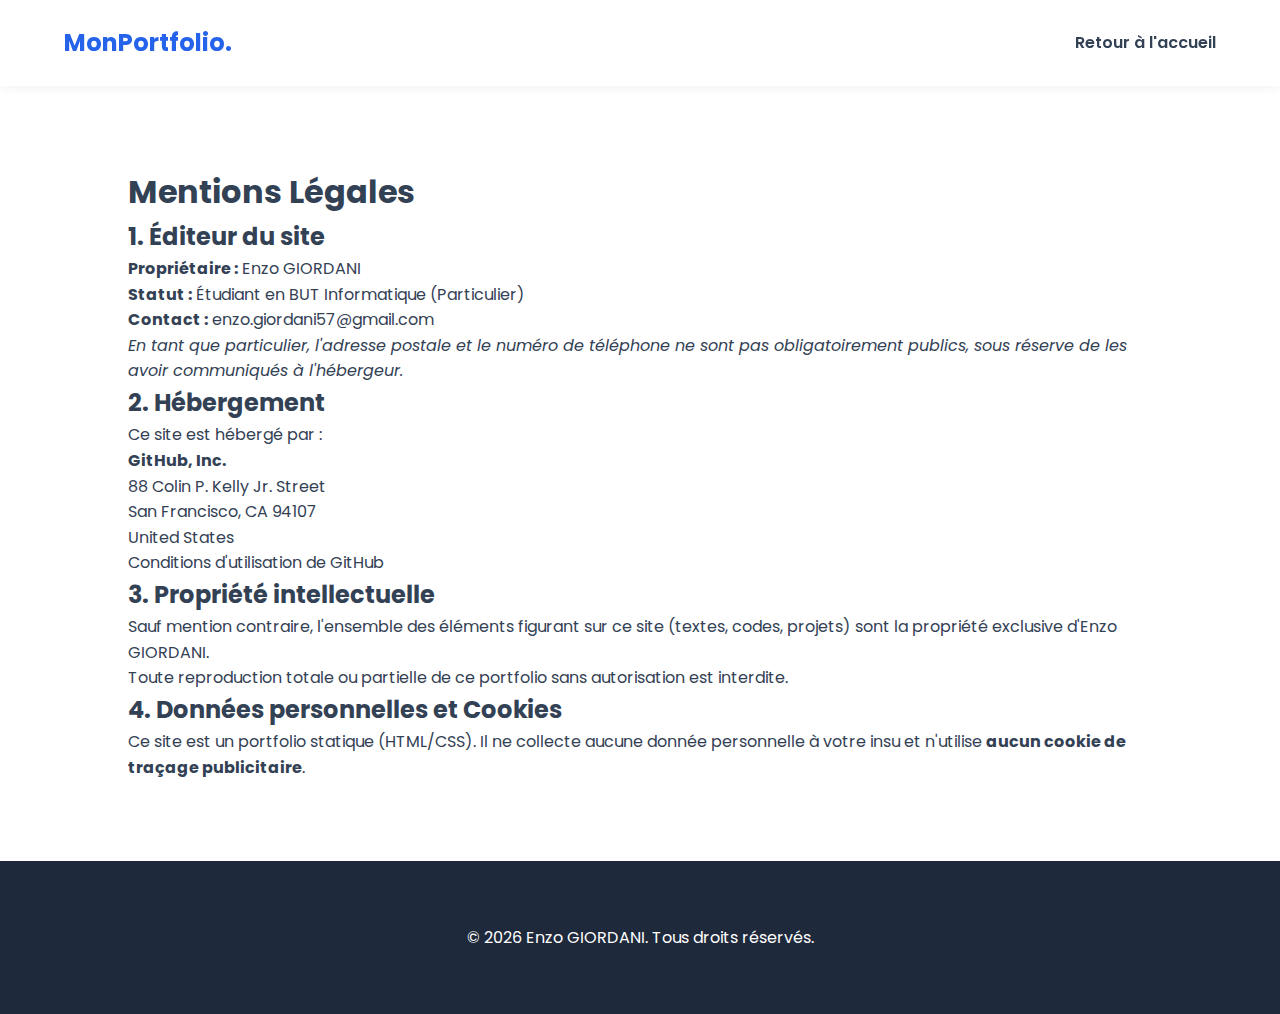
<file: mentions-legales.html>
<!DOCTYPE html>
<html lang="fr">
<head>
    <meta charset="UTF-8">
    <meta name="viewport" content="width=device-width, initial-scale=1.0">
    <title>Mentions Légales - Enzo GIORDANI</title>
    
    <link rel="stylesheet" href="assets/css/style.css">
    <link href="https://fonts.googleapis.com/css2?family=Poppins:wght@300;400;600;700&display=swap" rel="stylesheet">
</head>
<body>

    <nav class="navbar">
        <div class="logo">MonPortfolio.</div>
        <ul class="nav-links">
            <li><a href="index.html">Retour à l'accueil</a></li>
        </ul>
    </nav>

    <section class="section legal-section">
        <div class="legal-container">
            <h1>Mentions Légales</h1>

            <div class="legal-block">
                <h2>1. Éditeur du site</h2>
                <p>
                    <strong>Propriétaire :</strong> Enzo GIORDANI<br>
                    <strong>Statut :</strong> Étudiant en BUT Informatique (Particulier)<br>
                    <strong>Contact :</strong> <a href="mailto:enzo.giordani57@gmail.com">enzo.giordani57@gmail.com</a>
                </p>
                <p><em>En tant que particulier, l'adresse postale et le numéro de téléphone ne sont pas obligatoirement publics, sous réserve de les avoir communiqués à l'hébergeur.</em></p>
            </div>

            <div class="legal-block">
                <h2>2. Hébergement</h2>
                <p>
                    Ce site est hébergé par :<br>
                    <strong>GitHub, Inc.</strong><br>
                    88 Colin P. Kelly Jr. Street<br>
                    San Francisco, CA 94107<br>
                    United States<br>
                    <a href="https://docs.github.com/en/site-policy/github-terms/github-terms-of-service" target="_blank">Conditions d'utilisation de GitHub</a>
                </p>
            </div>

            <div class="legal-block">
                <h2>3. Propriété intellectuelle</h2>
                <p>
                    Sauf mention contraire, l'ensemble des éléments figurant sur ce site (textes, codes, projets) sont la propriété exclusive d'Enzo GIORDANI.
                </p>
                <p>
                    Toute reproduction totale ou partielle de ce portfolio sans autorisation est interdite.
                </p>
            </div>

            <div class="legal-block">
                <h2>4. Données personnelles et Cookies</h2>
                <p>
                    Ce site est un portfolio statique (HTML/CSS). Il ne collecte aucune donnée personnelle à votre insu et n'utilise <strong>aucun cookie de traçage publicitaire</strong>.
                </p>
            </div>
        </div>
    </section>

    <footer>
        <div class="footer-content">
            <p>&copy; 2026 Enzo GIORDANI. Tous droits réservés.</p>
        </div>
    </footer>

</body>
</html>
</file>
<file: assets/css/style.css>
:root {
    --primary-color: #2563eb;
    --dark-color: #1e293b;
    --light-color: #f8fafc;
    --text-color: #334155;
    --white: #ffffff;
}

* {
    margin: 0;
    padding: 0;
    box-sizing: border-box;
    scroll-behavior: smooth;
}

body {
    font-family: 'Poppins', sans-serif;
    color: var(--text-color);
    line-height: 1.6;
}

a { text-decoration: none; color: inherit; }
ul { list-style: none; }

.navbar {
    display: flex;
    justify-content: space-between;
    align-items: center;
    padding: 1.5rem 5%;
    background: var(--white);
    position: sticky;
    top: 0;
    z-index: 100;
    box-shadow: 0 2px 10px rgba(0,0,0,0.05);
}

.logo {
    font-size: 1.5rem;
    font-weight: 700;
    color: var(--primary-color);
}

.nav-links {
    display: flex;
    gap: 2rem;
}

.nav-links a {
    font-weight: 600;
    transition: color 0.3s;
}

.nav-links a:hover { color: var(--primary-color); }

.hero {
    display: flex;
    align-items: center;
    justify-content: space-between;
    padding: 4rem 10%;
    min-height: 90vh;
    background: linear-gradient(135deg, #f0f4ff 0%, #ffffff 100%);
}

.hero-content { max-width: 600px; }

.hero h1 {
    font-size: 3.5rem;
    color: var(--dark-color);
    margin: 0.5rem 0;
}

.hero h2 {
    font-size: 1.5rem;
    color: var(--primary-color);
    margin-bottom: 1.5rem;
}

.hero-image img {
    width: 220px;
    height: 220px;
    object-fit: cover;
    border-radius: 50%;
    box-shadow: 0 10px 20px rgba(0,0,0,0.1);
}

.btn {
    padding: 0.8rem 1.5rem;
    border-radius: 5px;
    font-weight: 600;
    transition: transform 0.2s;
    display: inline-block;
}

.btn:hover { transform: translateY(-3px); }

.btn-primary {
    background: var(--primary-color);
    color: var(--white);
    margin-right: 1rem;
}

.btn-secondary {
    border: 2px solid var(--primary-color);
    color: var(--primary-color);
}

.section { padding: 5rem 10%; }
.section-title {
    text-align: center;
    font-size: 2.5rem;
    margin-bottom: 3rem;
    color: var(--dark-color);
}

.projects-grid {
    display: grid;
    grid-template-columns: repeat(auto-fit, minmax(300px, 1fr));
    gap: 2rem;
}

.project-card {
    background: var(--white);
    border-radius: 10px;
    overflow: hidden;
    box-shadow: 0 5px 15px rgba(0,0,0,0.05);
    transition: transform 0.3s;
}

.project-card:hover { transform: translateY(-5px); }

.card-image img {
    width: 100%;
    height: 200px;
    object-fit: cover;
}

.card-content { padding: 1.5rem; }
.tech-stack {
    color: var(--primary-color);
    font-size: 0.9rem;
    font-weight: 600;
    margin-bottom: 1rem;
}

.btn-small {
    display: inline-block;
    margin-top: 1rem;
    color: var(--primary-color);
    font-weight: 600;
    border-bottom: 2px solid transparent;
}
.btn-small:hover { border-bottom-color: var(--primary-color); }

.bg-light { background-color: var(--light-color); }

.skills-container {
    display: flex;
    justify-content: space-around;
    flex-wrap: wrap;
    gap: 2rem;
}

.skill-category h3 {
    color: var(--primary-color);
    margin-bottom: 1rem;
    border-bottom: 2px solid #e2e8f0;
    padding-bottom: 0.5rem;
}

.skill-category ul li {
    margin-bottom: 0.5rem;
    font-weight: 500;
}

footer {
    background: var(--dark-color);
    color: var(--white);
    text-align: center;
    padding: 4rem 10%;
}

.social-links { margin: 2rem 0; }
.social-links a {
    margin: 0 1rem;
    font-size: 1.1rem;
    opacity: 0.8;
}
.social-links a:hover { opacity: 1; }

.copyright {
    font-size: 0.8rem;
    opacity: 0.6;
    margin-top: 2rem;
}

.project-header {
    padding: 4rem 2rem;
    text-align: center;
    background-color: #f8f9fa;
    margin-bottom: 2rem;
}

.header-content {
    max-width: 800px;
    margin: 0 auto;
}

.project-buttons {
    margin-top: 2rem;
    display: flex;
    justify-content: center;
    gap: 1rem;
}

.gallery-container {
    display: flex;
    flex-direction: column;
    align-items: center;
    margin-top: 2rem;
}

.gallery-label {
    font-weight: 600;
    color: var(--primary-color);
    margin-bottom: 1rem;
    text-align: center;
}

.gallery-row {
    display: flex;
    justify-content: center;
    gap: 1.5rem;
    width: 100%;
    max-width: 600px;
    margin-bottom: 2rem;
}

.gallery-separator {
    width: 50%;
    height: 2px;
    background-color: #e2e8f0;
    margin: 0 auto 2rem auto;
}

.mobile-screenshot {
    width: 48%;
    max-width: 220px;
    height: auto;
    border-radius: 16px;
    border: 3px solid #333;
    box-shadow: 0 5px 15px rgba(0,0,0,0.1);
    transition: transform 0.3s ease;
}

.mobile-screenshot:hover {
    transform: scale(1.02);
}

@media (max-width: 600px) {
    .gallery-row {
        flex-direction: column;
        align-items: center;
        gap: 2rem;
    }
    
    .mobile-screenshot {
        width: 80%;
        max-width: 250px;
    }
}

.card-image.full-view img {
    object-fit: contain;
    background-color: #eef2f6;
    padding: 10px;
}

.group-badge {
    display: inline-block;
    background-color: #e2e8f0;
    color: #475569;
    font-size: 0.75rem;
    padding: 2px 8px;
    border-radius: 12px;
    margin-bottom: 0.5rem;
    font-weight: 600;
    vertical-align: middle;
}


@media (max-width: 768px) {
    .navbar {
        flex-direction: column;
        padding: 1rem;
    }

    .logo {
        margin-bottom: 1rem;
    }

    .nav-links {
        gap: 1rem;
        flex-wrap: wrap; 
        justify-content: center;
        width: 100%;
    }

    .nav-links li {
        margin: 0;
    }

    .hero {
        padding: 6rem 5% 3rem 5%;
        text-align: center;
        flex-direction: column;
    }

    .hero h1 {
        font-size: 2.5rem;
    }
}
</file>
